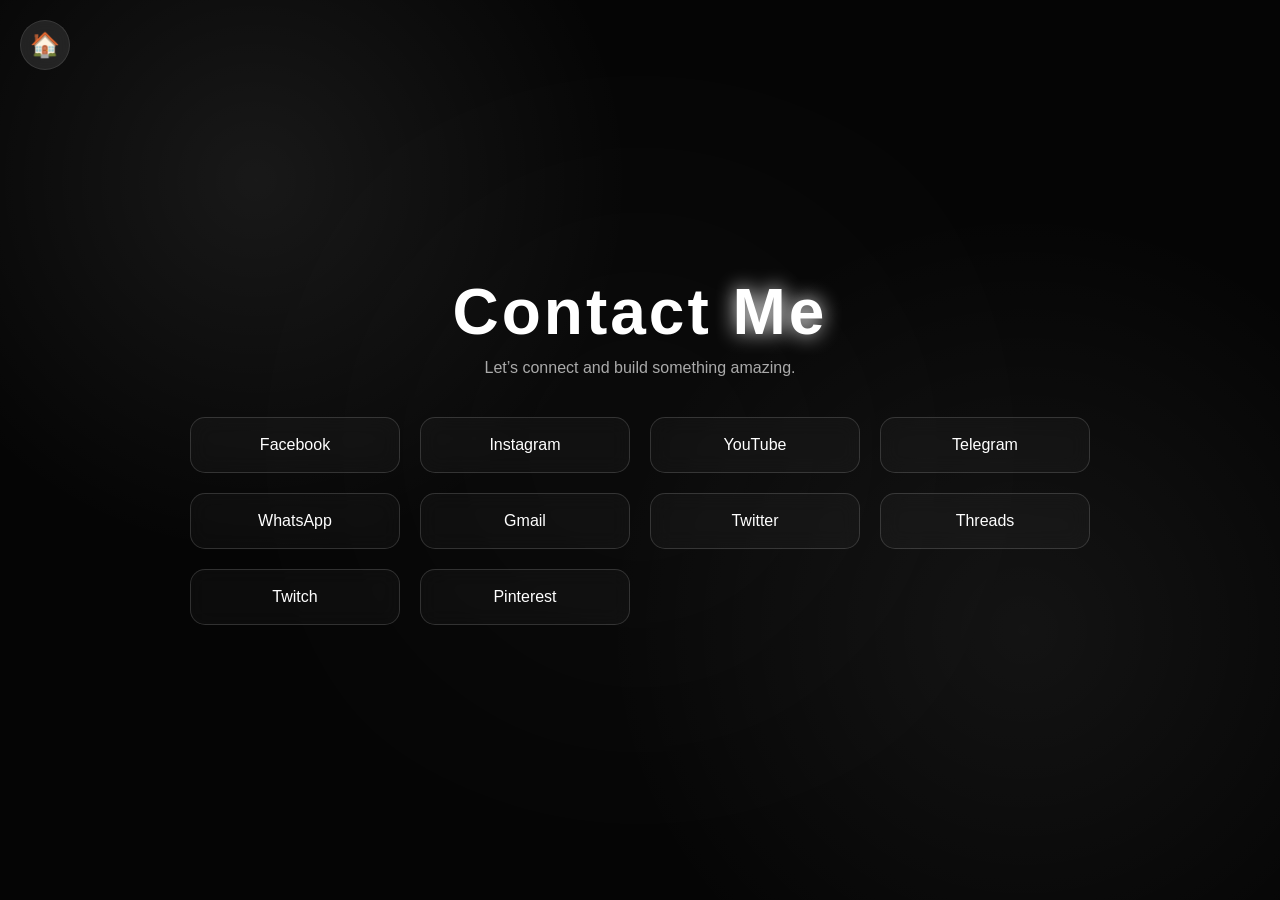
<file: contact/index.html>
<!DOCTYPE html>
<html lang="en">
<head>
<meta charset="UTF-8">
<meta name="viewport" content="width=device-width, initial-scale=1.0">
<title>Contact Me</title>
<link rel="stylesheet" href="/css/contact.css">
</head>

<body>
 
 
    <a href="../index.html"
class="homeBtn">

🏠

</a>

<div class="bg"></div>
<div class="glow-orb"></div>

<div class="container">

    <h1 class="title">
        Contact <span>Me</span>
    </h1>

    <p class="subtitle">
        Let’s connect and build something amazing.
    </p>

    <div class="grid">
<div class="btn" data-link="facebook">Facebook</div>
<div class="btn" data-link="instagram">Instagram</div>
<div class="btn" data-link="youtube">YouTube</div>
<div class="btn" data-link="telegram">Telegram</div>
<div class="btn" data-link="whatsapp">WhatsApp</div>
<div class="btn" data-link="gmail">Gmail</div>
<div class="btn" data-link="twitter">Twitter</div>
<div class="btn" data-link="thread">Threads</div>
<div class="btn" data-link="twitch">Twitch</div>
<div class="btn" data-link="pinterest">Pinterest</div>
    </div>

   
</div>

<script src="/js/contact.js"></script>
</body>
</html>
</file>
<file: css/contact.css>
*{
margin:0;
padding:0;
box-sizing:border-box;
font-family: 'Segoe UI', sans-serif;
}

body{
background:#050505;
color:white;
height:100vh;
overflow:hidden;
display:flex;
justify-content:center;
align-items:center;
}

/* moving glow background */
.bg{
position:absolute;
width:100%;
height:100%;
background:
radial-gradient(circle at 20% 20%, rgba(255,255,255,0.08), transparent 30%),
radial-gradient(circle at 80% 70%, rgba(255,255,255,0.06), transparent 35%);
animation: moveBg 10s infinite alternate ease-in-out;
}

@keyframes moveBg{
0%{transform:scale(1) rotate(0deg);}
100%{transform:scale(1.2) rotate(3deg);}
}

/* floating orb */
.glow-orb{
position:absolute;
width:300px;
height:300px;
background:white;
filter:blur(150px);
opacity:0.08;
border-radius:50%;
animation: float 6s infinite ease-in-out;
}

@keyframes float{
0%,100%{transform:translateY(0);}
50%{transform:translateY(-60px);}
}

.container{
text-align:center;
z-index:2;
width:90%;
max-width:900px;
}

.title{
font-size:4rem;
letter-spacing:3px;
animation: fadeDown 1s ease;
}

.title span{
color:white;
text-shadow:0 0 20px white;
}

.subtitle{
color:#aaa;
margin-top:10px;
margin-bottom:40px;
animation: fadeDown 1.5s ease;
}

/* grid */
.grid{
display:grid;
grid-template-columns:repeat(auto-fit, minmax(180px, 1fr));
gap:20px;
}

/* buttons */
.btn{
padding:18px;
background:rgba(255,255,255,0.03);
border:1px solid rgba(255,255,255,0.15);
color:white;
font-size:16px;
border-radius:15px;
cursor:pointer;
transition:0.4s;
backdrop-filter:blur(10px);
position:relative;
overflow:hidden;
}





/* glow hover */
.btn:hover{
transform:translateY(-6px) scale(1.03);
box-shadow:0 0 25px rgba(255,255,255,0.6);
border:1px solid white;
}

/* shine effect */
.btn::before{
content:"";
position:absolute;
top:0;
left:-100%;
width:100%;
height:100%;
background:linear-gradient(120deg,transparent,rgba(255,255,255,0.2),transparent);
transition:0.6s;
}

.btn:hover::before{
left:100%;
}

/* back button */
.back{
display:inline-block;
margin-top:40px;
padding:10px 25px;
background:white;
color:black;
border-radius:30px;
text-decoration:none;
font-weight:bold;
transition:0.3s;
}

.back:hover{
transform:scale(1.08);
box-shadow:0 0 15px white;
}



/* animations */
@keyframes fadeDown{
from{opacity:0; transform:translateY(-20px);}
to{opacity:1; transform:translateY(0);}
}

/* Home */

.homeBtn{

position:fixed;

left:20px;
top:20px;

width:50px;
height:50px;

display:flex;

justify-content:center;
align-items:center;

border-radius:50%;

background:
rgba(255,255,255,.1);

backdrop-filter:
blur(10px);

border:
1px solid
rgba(255,255,255,.1);

color:white;

text-decoration:none;

font-size:24px;

z-index:999;

transition:.5s;

}


.homeBtn:hover{

transform:scale(1.1);

box-shadow:
0 0 20px
rgba(255,255,255,.3);

}
</file>
